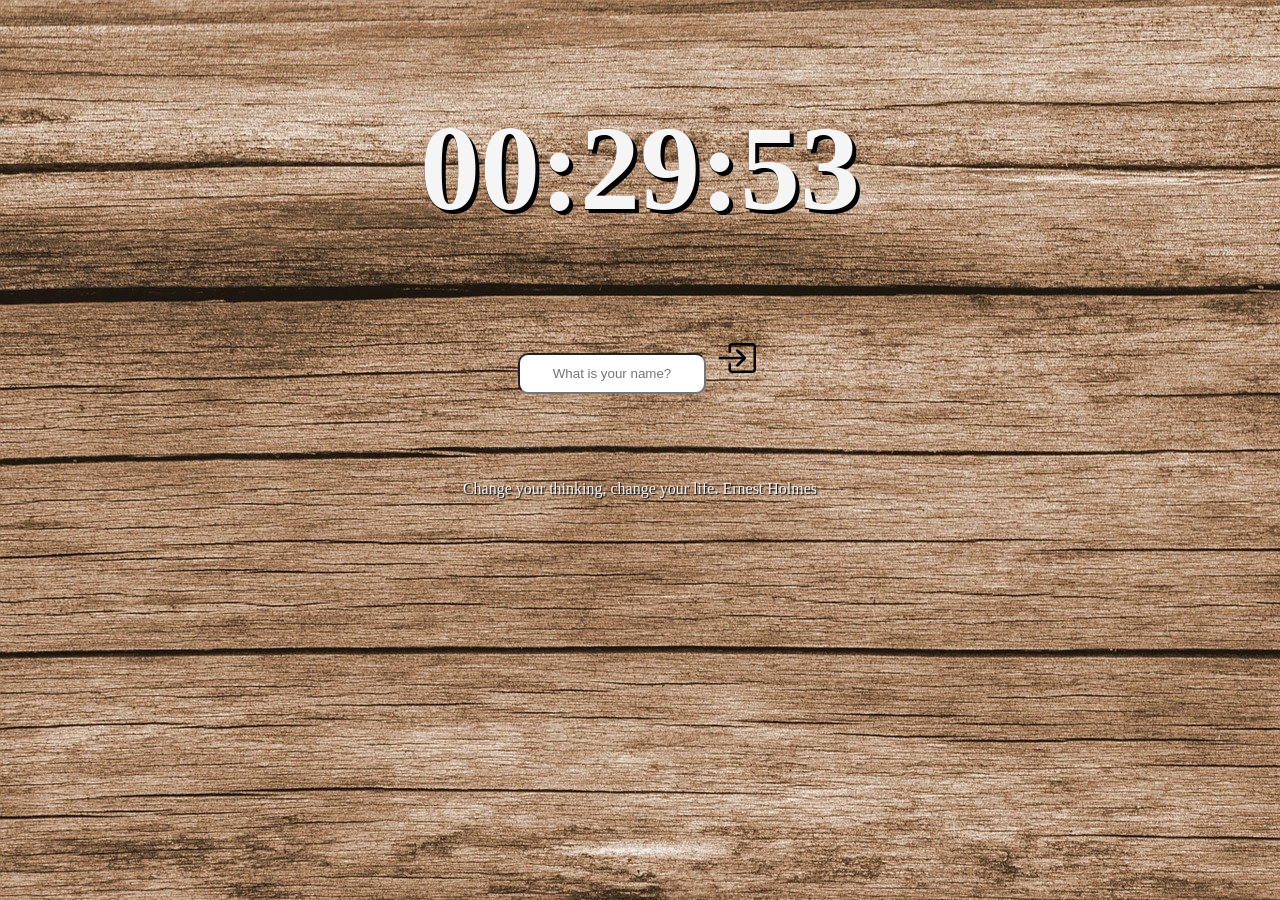
<file: index.html>
<!DOCTYPE html>
<html lang="en">
  <head>
    <meta charset="UTF-8" />
    <meta http-equiv="X-UA-Compatible" content="IE=edge" />
    <meta name="viewport" content="width=device-width, initial-scale=1.0" />
    <link rel="preconnect" href="https://fonts.googleapis.com" />
    <link rel="preconnect" href="https://fonts.gstatic.com" crossorigin />
    <link
      href="https://fonts.googleapis.com/css2?family=Edu+SA+Beginner:wght@500&family=Nanum+Pen+Script&family=Noto+Sans&display=swap"
      rel="stylesheet"
    />
    <link rel="preconnect" href="https://fonts.googleapis.com" />
    <link rel="preconnect" href="https://fonts.gstatic.com" crossorigin />
    <link
      href="https://fonts.googleapis.com/css2?family=Edu+SA+Beginner:wght@500&family=Jua&family=Nanum+Pen+Script&family=Noto+Sans&display=swap"
      rel="stylesheet"
    />
    <link rel="preconnect" href="https://fonts.googleapis.com" />
    <link rel="preconnect" href="https://fonts.gstatic.com" crossorigin />
    <link
      href="https://fonts.googleapis.com/css2?family=Jua&display=swap"
      rel="stylesheet"
    />
    <link rel="stylesheet" href="style.css" />
    <title>todo</title>
  </head>
  <body>
    <div id="weather">
      <span></span>
      <span></span>
    </div>
    <h2 id="clock">00:00</h2>
    <form class="hidden" id="login-form">
      <input type="text" placeholder="What is your name?" required />
      <button><img src="img/box-arrow-in-right.svg" alt="" /></button>
    </form>
    <h1 class="hidden" id="greeting"></h1>
    <br />
    <br />
    <form id="todo-form" class="hidden">
      <input type="text" placeholder="Write a To Do and Press Enter" required />
    </form>
    <ul id="todo-list"></ul>
    <br />
    <div id="quote">
      <span> </span>
      <span></span>
    </div>
    <br />
    <br />

    <script src="app.js"></script>
    <script src="quotes.js"></script>
    <script src="clock.js"></script>
    <script src="background.js"></script>
    <script src="todo.js"></script>
    <script src="weather.js"></script>
  </body>
</html>
</file>
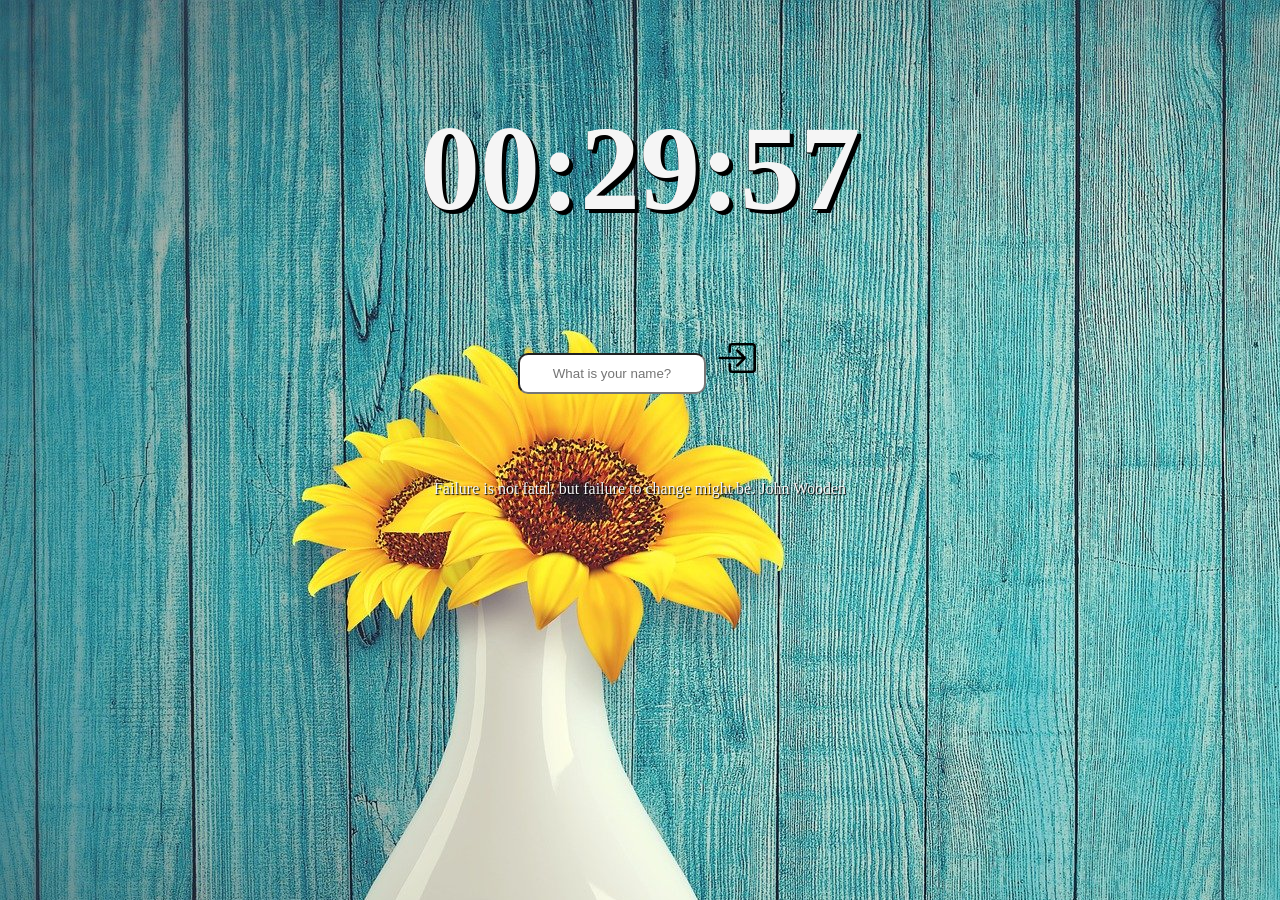
<file: app.html>
<!DOCTYPE html>
<html lang="en">
  <head>
    <meta charset="UTF-8" />
    <meta http-equiv="X-UA-Compatible" content="IE=edge" />
    <meta name="viewport" content="width=device-width, initial-scale=1.0" />
    <link rel="preconnect" href="https://fonts.googleapis.com" />
    <link rel="preconnect" href="https://fonts.gstatic.com" crossorigin />
    <link
      href="https://fonts.googleapis.com/css2?family=Edu+SA+Beginner:wght@500&family=Nanum+Pen+Script&family=Noto+Sans&display=swap"
      rel="stylesheet"
    />
    <link rel="preconnect" href="https://fonts.googleapis.com" />
    <link rel="preconnect" href="https://fonts.gstatic.com" crossorigin />
    <link
      href="https://fonts.googleapis.com/css2?family=Edu+SA+Beginner:wght@500&family=Jua&family=Nanum+Pen+Script&family=Noto+Sans&display=swap"
      rel="stylesheet"
    />
    <link rel="preconnect" href="https://fonts.googleapis.com" />
    <link rel="preconnect" href="https://fonts.gstatic.com" crossorigin />
    <link
      href="https://fonts.googleapis.com/css2?family=Jua&display=swap"
      rel="stylesheet"
    />
    <link rel="stylesheet" href="style.css" />
    <title>Document</title>
  </head>
  <body>
    <div id="weather">
      <span></span>
      <span></span>
    </div>
    <h2 id="clock">00:00</h2>
    <form class="hidden" id="login-form">
      <input type="text" placeholder="What is your name?" required />
      <button><img src="img/box-arrow-in-right.svg" alt="" /></button>
    </form>
    <h1 class="hidden" id="greeting"></h1>
    <br />
    <br />
    <form id="todo-form" class="hidden">
      <input type="text" placeholder="Write a To Do and Press Enter" required />
    </form>
    <ul id="todo-list"></ul>
    <br />
    <div id="quote">
      <span> </span>
      <span></span>
    </div>
    <br />
    <br />

    <script src="app.js"></script>
    <script src="quotes.js"></script>
    <script src="clock.js"></script>
    <script src="background.js"></script>
    <script src="todo.js"></script>
    <script src="weather.js"></script>
  </body>
</html>
</file>
<file: style.css>
.hidden{
  display:none;
}

html{
  height: 100%;
}
body{
  text-align: center;
  color:whitesmoke;
}

#quote{
  text-shadow: 1px 1px 1px #000;
}

#greeting{
  text-shadow: -2px 0 black, 0 2px black, 2px 0 black, 0 -2px black;
  font-family: 'Jua', sans-serif;
  font-size: 60px;
  
}

#clock{
  font-size: 120px;
  text-shadow: 0px 1px black, 4px 4px 0px black;

}

#todo-list li{
  list-style: none;
  background-color: whitesmoke;
  border-radius: 5px;
  height:25px;
  margin-left: -40px;
  overflow: auto;
  font-size:20px;
  color:#000;
  margin-bottom:10px;
  padding: 5px 5px;
  width:auto;
  font-family: 'Nanum Pen Script', cursive;
  font-weight: 500;
}
#todo-list{
  display: flex;
  flex-wrap: wrap;
  align-content: center;
  flex-direction: column;

}



#todo-list li button{
  float: right;
  border:none;
  background-color: whitesmoke;
}

#todo-form input{
  width:300px;
  text-align: center;
  width: 300px;
  height:30px;
  border-radius: 10px;
}

#todo-list li:hover{
  box-shadow: 0px 0px 50px rgba(237, 240, 102, 0.678);
}

#todo-form input:focus{
  box-shadow: 0px 0px 50px rgba(237, 240, 102, 0.678);
  
}

#weather{
  float:right;
  margin-top:-100px;
  font-family: 'Jua', sans-serif;
  font-size: 20px;
}

#login-form input{
  text-align: center;
  border-radius: 10px;
  width: 180px;
  height:35px;
}

#login-form button{
  border : none;
  background: none;
}

#login-form button img{
  width: 40px;
}
</file>
